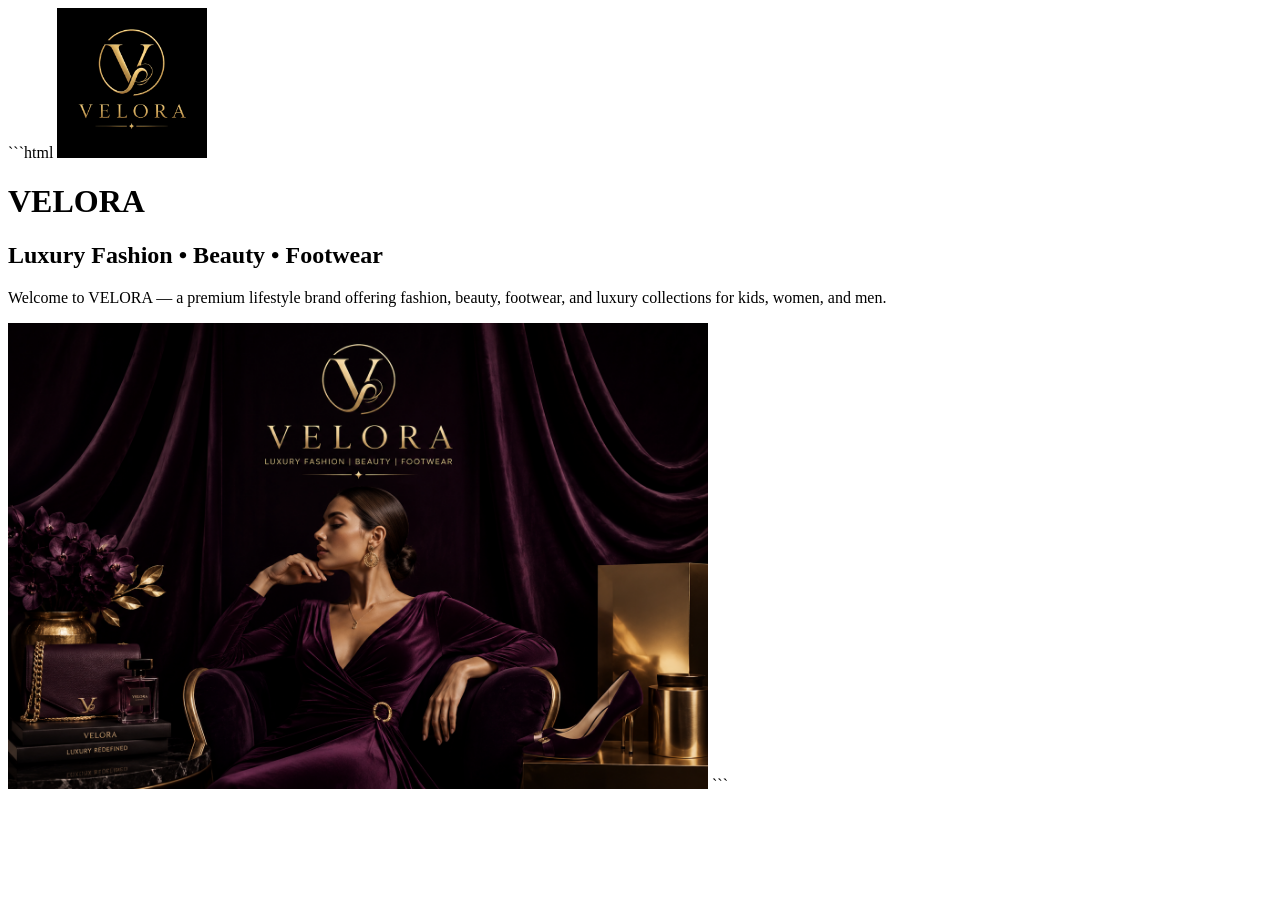
<file: Task-1-Basic-HTML-Page/index.html>
```html
<!DOCTYPE html>
<html lang="en">

<head>
    <meta charset="UTF-8">
    <meta name="viewport" content="width=device-width, initial-scale=1.0">
    <title>VELORA | Luxury Fashion & Beauty</title>
</head>

<body>

    <!-- Logo -->
    <img src="images/logo.png" alt="VELORA Logo" width="150">

    <!-- Main Heading -->
    <h1>VELORA</h1>

    <!-- Sub Heading -->
    <h2>Luxury Fashion • Beauty • Footwear</h2>

    <!-- Paragraph -->
    <p>
        Welcome to VELORA — a premium lifestyle brand offering
        fashion, beauty, footwear, and luxury collections
        for kids, women, and men.
    </p>

    <!-- Fashion Image -->
    <img src="images/fashion.jpg" alt="VELORA Fashion Banner" width="700">

</body>

</html>
```
</file>
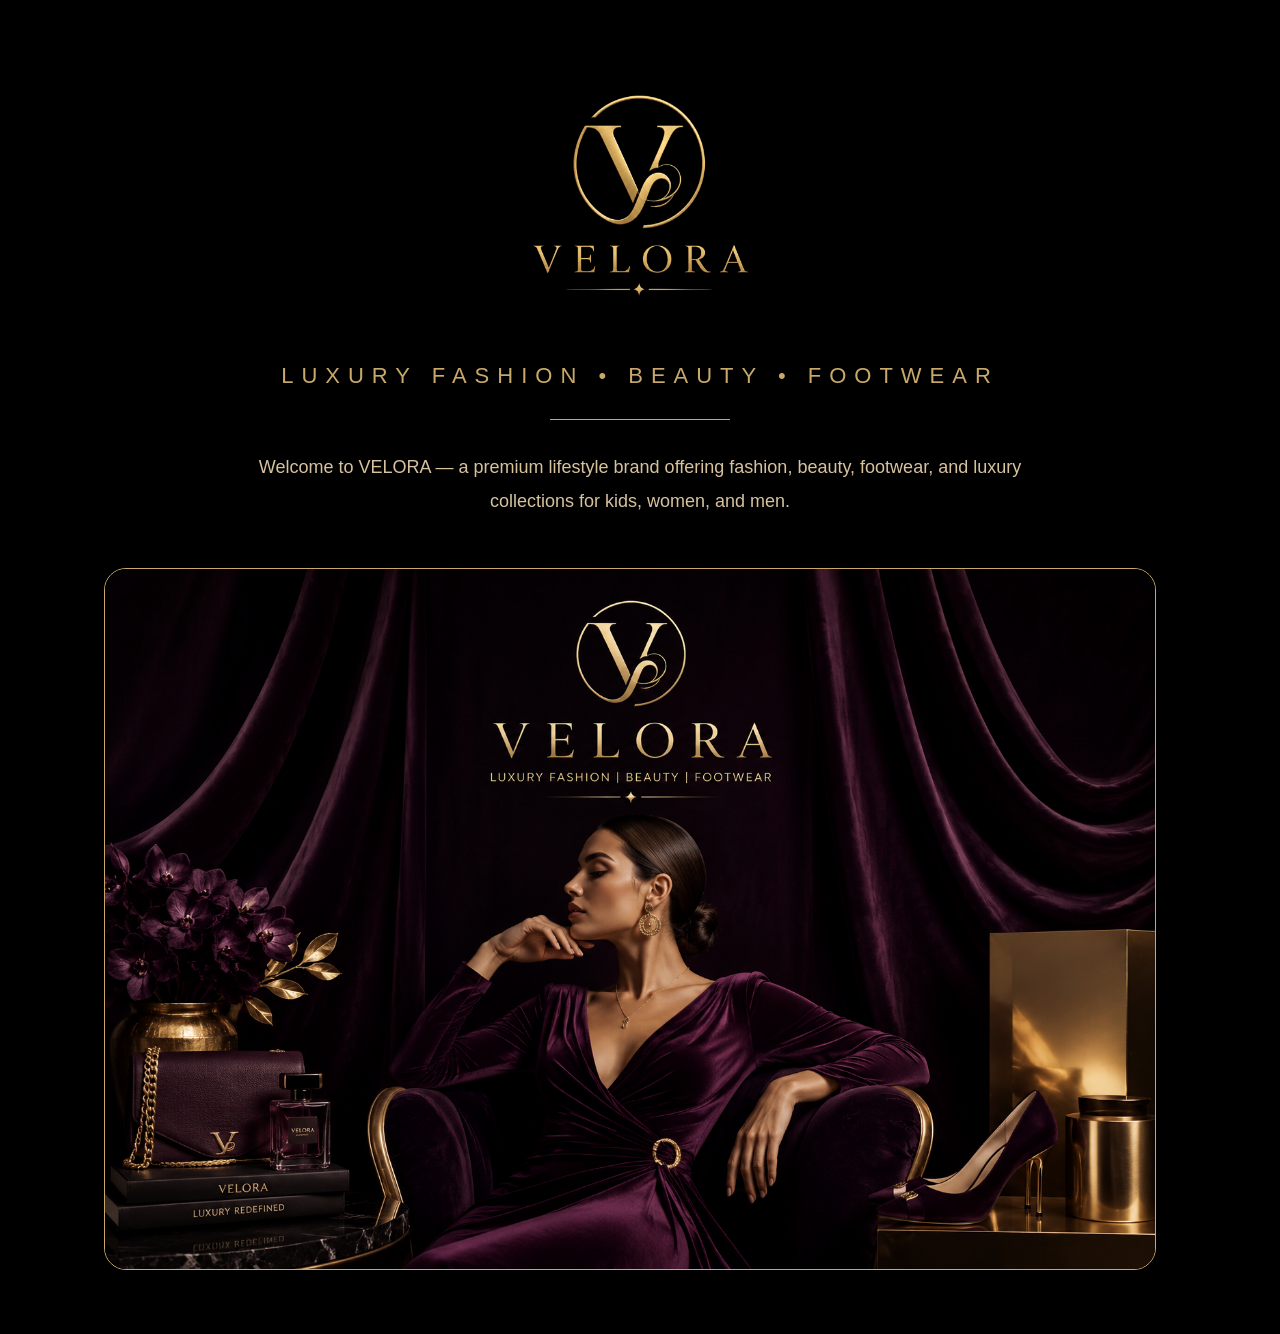
<file: Task-2-Styling-with-Inline-CSS/index.html>
```html
<!DOCTYPE html>
<html lang="en">

<head>
    <meta charset="UTF-8">
    <meta name="viewport" content="width=device-width, initial-scale=1.0">
    <title>VELORA | Luxury Fashion & Beauty</title>
</head>

<body style="background-color: #000000;
             text-align: center;
             margin: 0;
             padding: 0;
             font-family: Arial, Helvetica, sans-serif;">

    <!-- Logo -->
    <img src="images/logo.png"
        alt="VELORA Logo"
        width="300"

        style="display: block;
        margin: 35px auto 10px auto;">

    <!-- Subtitle -->
    <h2 style="color: #C8A96B;
        font-size: 22px;
        letter-spacing: 8px;
        font-weight: 300;
        text-transform: uppercase;
        margin-top: 10px;">

        Luxury Fashion • Beauty • Footwear

    </h2>

    <!-- Gold Divider -->
    <div style="width: 180px;
        height: 1px;
        background-color: #C8A96B;
        margin: 30px auto;">
    </div>

    <!-- Description -->
    <p style="color: #d8c29d;
        font-size: 18px;
        line-height: 1.9;
        width: 65%;
        margin: auto;
        font-weight: 300;">

        Welcome to VELORA — a premium lifestyle brand offering
        fashion, beauty, footwear, and luxury collections
        for kids, women, and men.

    </p>

    <!-- Fashion Banner -->
    <img src="images/fashion.jpg"
        alt="VELORA Fashion Banner"
        width="82%"

        style="margin-top: 50px;
        border-radius: 22px;
        border: 1px solid #C8A96B;
        margin-bottom: 60px;">

</body>

</html>
```
</file>
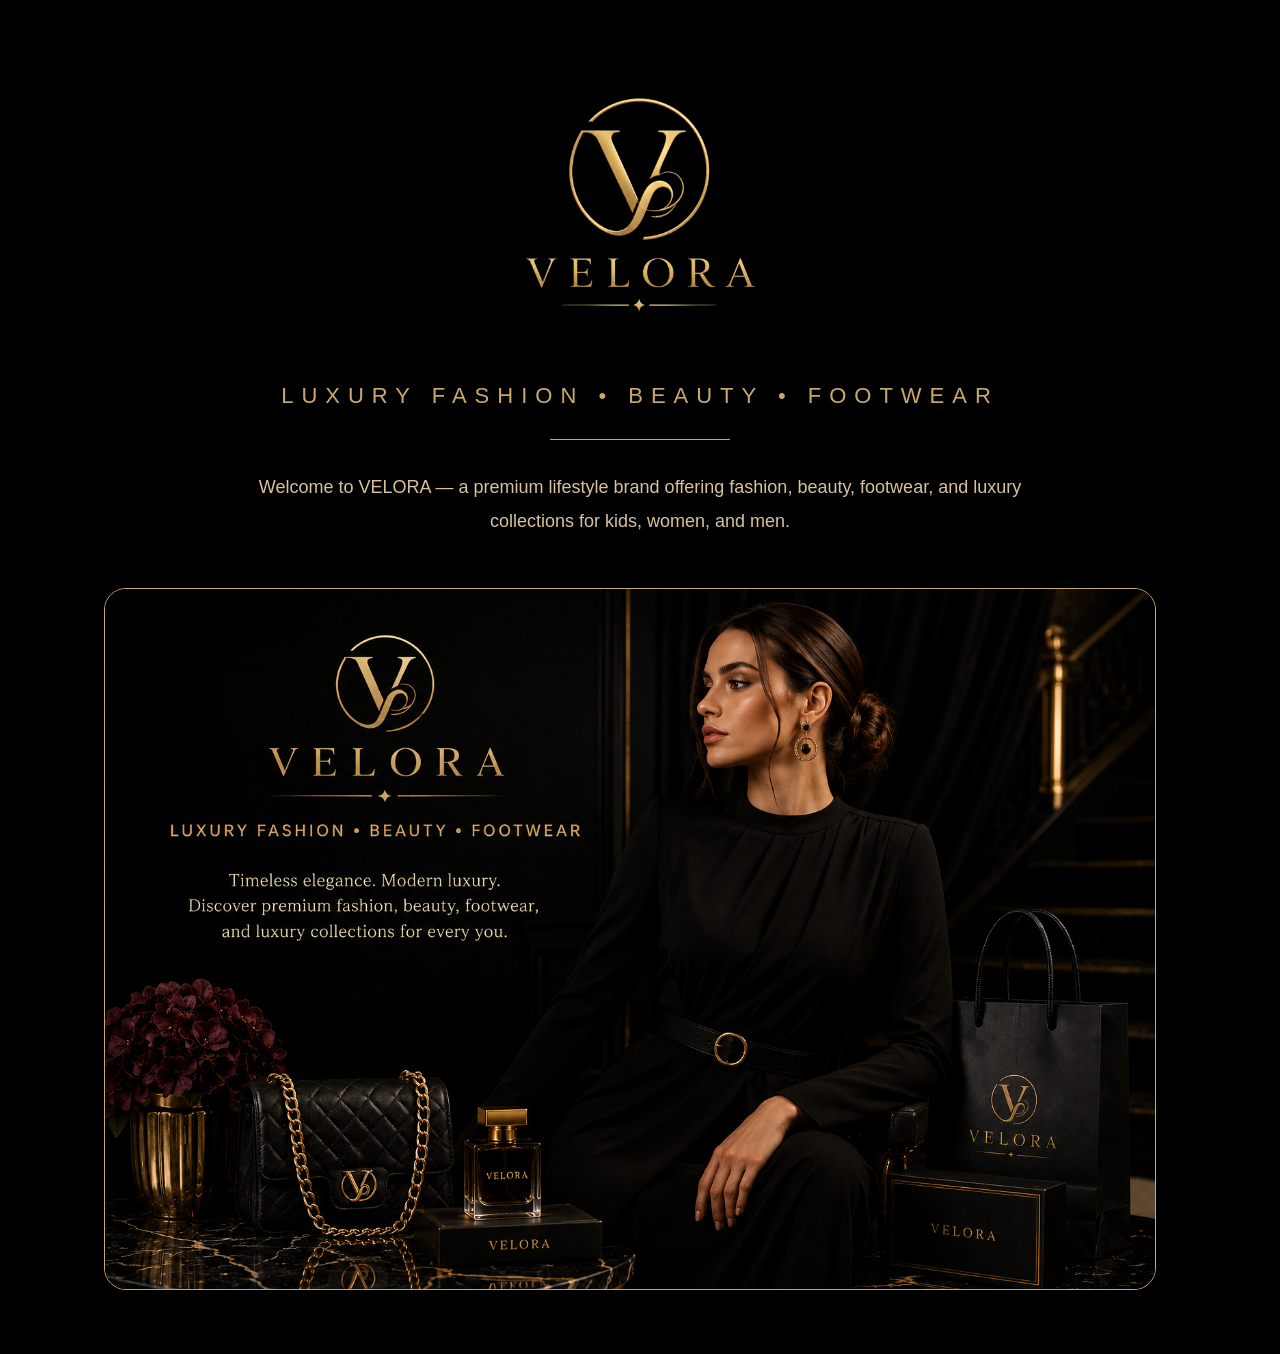
<file: Task-3-Responsive-Design/index.html>
```html
<!DOCTYPE html>
<html lang="en">

<head>
    <meta charset="UTF-8">
    <meta name="viewport" content="width=device-width, initial-scale=1.0">
    <title>VELORA | Luxury Fashion & Beauty</title>

    <!-- CSS File -->
    <link rel="stylesheet" href="style.css">

</head>

<body>

    <!-- Logo -->
    <img src="images/logo.png"
        alt="VELORA Logo"
        class="logo">

    <!-- Subtitle -->
    <h2 class="subtitle">
        Luxury Fashion • Beauty • Footwear
    </h2>

    <!-- Gold Divider -->
    <div class="divider"></div>

    <!-- Description -->
    <p class="description">

        Welcome to VELORA — a premium lifestyle brand offering
        fashion, beauty, footwear, and luxury collections
        for kids, women, and men.

    </p>

    <!-- Fashion Banner -->
    <img src="images/fashion-image.jpg"
        alt="VELORA Fashion Banner"
        class="fashion-banner">

</body>

</html>
```
</file>
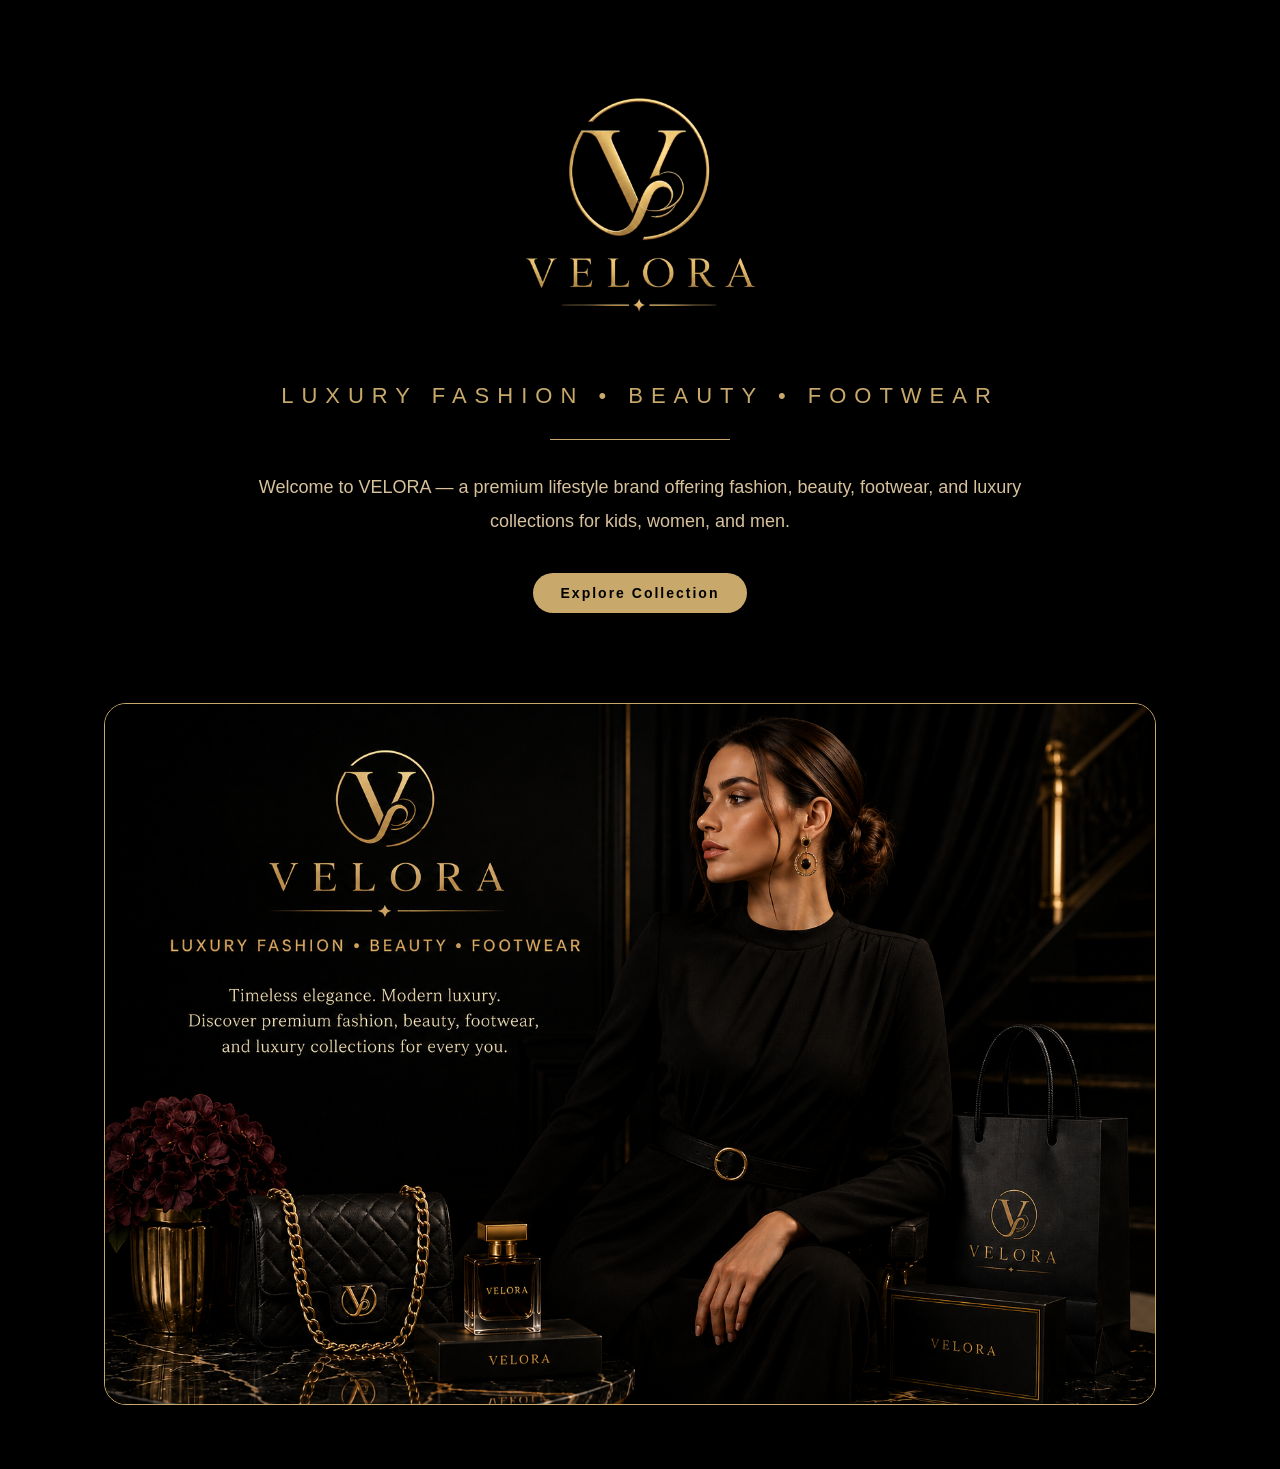
<file: Task-4-Interactive-Button/index.html>
```html
<!DOCTYPE html>
<html lang="en">

<head>
    <meta charset="UTF-8">
    <meta name="viewport" content="width=device-width, initial-scale=1.0">
    <title>VELORA | Luxury Fashion & Beauty</title>

    <!-- CSS File -->
    <link rel="stylesheet" href="style.css">

</head>

<body id="body">

    <!-- Logo -->
    <img src="images/logo.png"
        alt="VELORA Logo"
        class="logo">

    <!-- Subtitle -->
    <h2 class="subtitle">
        Luxury Fashion • Beauty • Footwear
    </h2>

    <!-- Divider -->
    <div class="divider"></div>

    <!-- Description -->
    <p class="description">

        Welcome to VELORA — a premium lifestyle brand offering
        fashion, beauty, footwear, and luxury collections
        for kids, women, and men.

    </p>

    <!-- Interactive Button -->
     <button onclick="changeTheme()" class="theme-button">

           Explore Collection

   </button>

   <!-- Fashion Banner -->
    <img src="images/fashion-image.jpg"
        alt="VELORA Fashion Banner"
        class="fashion-banner">

    <!-- JavaScript File -->
    <script src="script.js"></script>

</body>

</html>
```
</file>
<file: Task-3-Responsive-Design/style.css>
body{
    background-color: #000000;
    text-align: center;
    margin: 0;
    padding: 0;
    font-family: Arial, Helvetica, sans-serif;
}

/* Logo */

.logo{
    width: 320px;
    display: block;
    margin: 35px auto 10px auto;
}

/* Subtitle */

.subtitle{
    color: #C8A96B;
    font-size: 22px;
    letter-spacing: 8px;
    font-weight: 300;
    text-transform: uppercase;
    margin-top: 10px;
}

/* Gold Divider */

.divider{
    width: 180px;
    height: 1px;
    background-color: #C8A96B;
    margin: 30px auto;
}

/* Description */

.description{
    color: #d8c29d;
    font-size: 18px;
    line-height: 1.9;
    width: 65%;
    margin: auto;
    font-weight: 300;
}

/* Fashion Banner */

.fashion-banner{
    width: 82%;
    margin-top: 50px;
    border-radius: 22px;
    border: 1px solid #C8A96B;
    margin-bottom: 60px;
}

/* Responsive Design */

@media screen and (max-width: 768px){

    .logo{
        width: 220px;
    }

    .subtitle{
        font-size: 15px;
        letter-spacing: 4px;
    }

    .description{
        width: 90%;
        font-size: 15px;
    }

    .fashion-banner{
        width: 92%;
    }

}
</file>
<file: Task-4-Interactive-Button/style.css>
body{
    background-color: #000000;
    text-align: center;
    margin: 0;
    padding: 0;
    font-family: Arial, Helvetica, sans-serif;
    transition: 0.5s;
}

/* Logo */

.logo{
    width: 320px;
    display: block;
    margin: 35px auto 10px auto;
}

/* Subtitle */

.subtitle{
    color: #C8A96B;
    font-size: 22px;
    letter-spacing: 8px;
    font-weight: 300;
    text-transform: uppercase;
    margin-top: 10px;
}

/* Divider */

.divider{
    width: 180px;
    height: 1px;
    background-color: #C8A96B;
    margin: 30px auto;
}

/* Description */

.description{
    color: #d8c29d;
    font-size: 18px;
    line-height: 1.9;
    width: 65%;
    margin: auto;
    font-weight: 300;
}

/* Button */

.theme-button{

    display: block;

    margin: 35px auto 40px auto;

    padding: 12px 28px;

    background-color: #C8A96B;

    color: black;

    border: none;

    font-size: 14px;

    letter-spacing: 2px;

    border-radius: 30px;

    cursor: pointer;

    transition: 0.4s;

    font-weight: 600;

}


.theme-button:hover{

    background-color: #ffffff;

    transform: scale(1.05);

}


/* Fashion Banner */

.fashion-banner{
    width: 82%;
    margin-top: 50px;
    border-radius: 22px;
    border: 1px solid #C8A96B;
    margin-bottom: 60px;
}

/* Responsive Design */

@media screen and (max-width: 768px){

    .logo{
        width: 220px;
    }

    .subtitle{
        font-size: 15px;
        letter-spacing: 4px;
    }

    .description{
        width: 90%;
        font-size: 15px;
    }

    .fashion-banner{
        width: 92%;
    }

}
</file>
